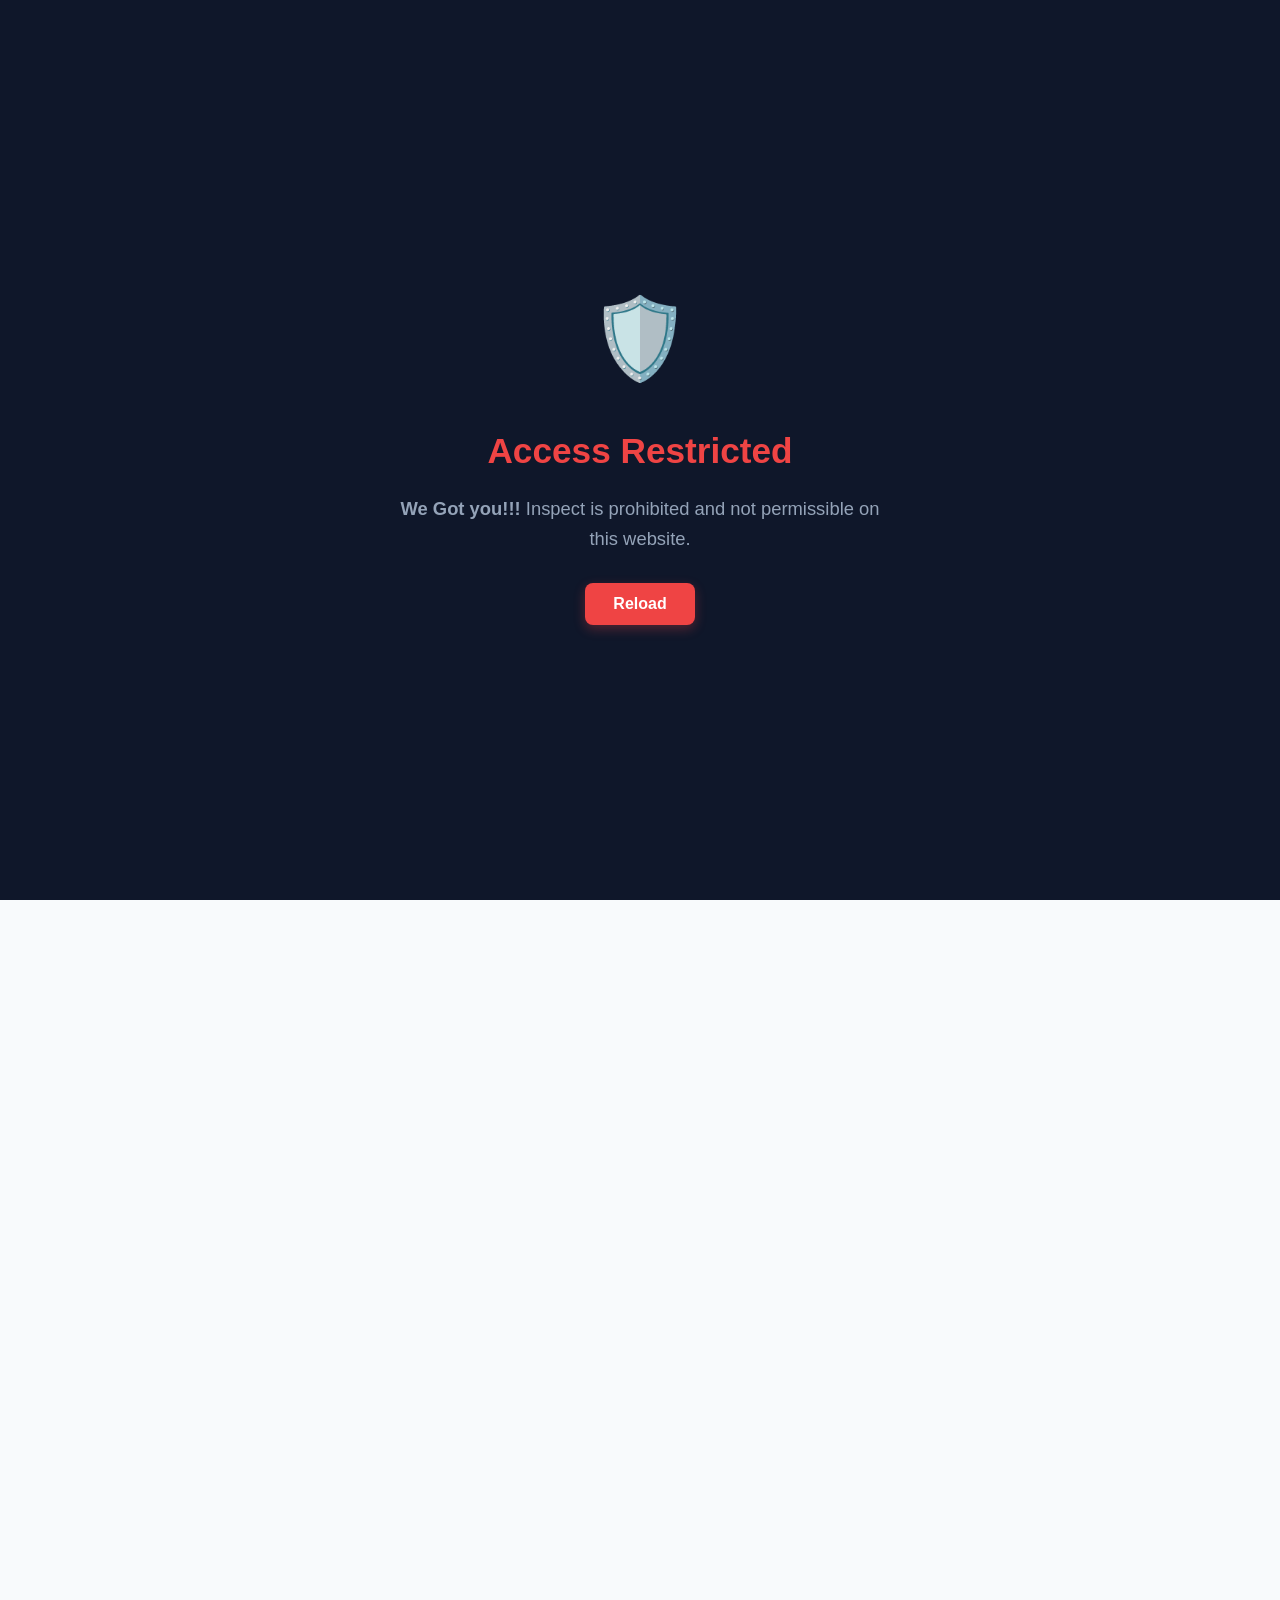
<file: index.html>
<!DOCTYPE html>
<html lang="en">
<head>
    <meta charset="UTF-8">
    <meta name="viewport" content="width=device-width, initial-scale=1.0">
    <meta http-equiv="X-UA-Compatible" content="ie=edge">
    <link rel="stylesheet" href="style/style.css">
    <title>Chillizone | Home</title>

    <style>

    </style>
</head>
<body>
    <div id="events-furn"></div>
    <header>
        <div id="logo">
            <a href="index.html"><img src="https://www.vhv.rs/dpng/d/449-4492767_transparent-sample-logo-png-png-download.png" alt="Logo"></a>
        </div>

        <!-- Hamburger Icon Toggle Button -->
        <button id="menu-toggle" aria-label="Toggle navigation">
            <span class="bar"></span>
            <span class="bar"></span>
            <span class="bar"></span>
        </button>

        <nav id="nav-selection">
            <ul>
                <li><a href="#events-furn">Events Furniture Hire</a></li>
                <li><a href="about.html">Our Story</a></li>
                <li><a href="inspiration.html">Inspiration</a></li>
                <li><a href="blog.html">Blog</a></li>
                <li><a href="#footer-container">Contact</a></li>
                <li class="nav-quote"><a href="#">Request a Quote</a></li>
                <li class="nav-phone"><a href="tel:1300884806">&phone; 1300 88 48 06</a></li>
            </ul>
        </nav>
    </header>

    <main>
        <!-- Hero Section -->
        <div id="container1">
            <div id="title">
                <h1>Events Furniture Hire Services</h1>
                <p></p>
            </div>

            <div id="location-selection">
                <h1>Select Location</h1>
                <div id="location-container">
                    <a href="items_FH/event_products.html" class="location-btn">Melbourne</a>
                    <a href="items_FH/event_products.html" class="location-btn">Sydney</a>
                </div>
            </div>
        </div>

        <!-- Inner Content Area -->
        <div id="container2">
            <h1>Best Selling Furniture</h1>

            <!-- Grid of Best Selling Furniture -->
            <div id="best-selling-furniture">
                <div class="best-selling-furniture-item">
                    <img src="https://www.vhv.rs/dpng/d/449-4492767_transparent-sample-logo-png-png-download.png" alt="Logo">
                    <h2>Lorem Ipsum</h2>
                    <p>Lorem ipsum dolor sit amet consectetur adipiscing elit. Sit amet consectetur adipiscing elit quisque faucibus ex. Adipiscing elit quisque faucibus ex sapien vitae pellentesque.</p>
                    <button>View Details</button>
                </div>
                <div class="best-selling-furniture-item">
                    <img src="https://www.vhv.rs/dpng/d/449-4492767_transparent-sample-logo-png-png-download.png" alt="Logo">
                    <h2>Lorem Ipsum</h2>
                    <p>Lorem ipsum dolor sit amet consectetur adipiscing elit. Sit amet consectetur adipiscing elit quisque faucibus ex. Adipiscing elit quisque faucibus ex sapien vitae pellentesque.</p>
                    <button>View Details</button>
                </div>
                <div class="best-selling-furniture-item">
                    <img src="https://www.vhv.rs/dpng/d/449-4492767_transparent-sample-logo-png-png-download.png" alt="Logo">
                    <h2>Lorem Ipsum</h2>
                    <p>Lorem ipsum dolor sit amet consectetur adipiscing elit. Sit amet consectetur adipiscing elit quisque faucibus ex. Adipiscing elit quisque faucibus ex sapien vitae pellentesque.</p>
                    <button>View Details</button>
                </div>
                <div class="best-selling-furniture-item">
                    <img src="https://www.vhv.rs/dpng/d/449-4492767_transparent-sample-logo-png-png-download.png" alt="Logo">
                    <h2>Lorem Ipsum</h2>
                    <p>Lorem ipsum dolor sit amet consectetur adipiscing elit. Sit amet consectetur adipiscing elit quisque faucibus ex. Adipiscing elit quisque faucibus ex sapien vitae pellentesque.</p>
                    <button>View Details</button>
                </div>
            </div>

            <!-- Showcase Section -->
            <div id="container3">
                <h1>creative approach</h1>
                <h1>Transform your event space</h1>
                <div id="images-event-promotion">
                    <img src="https://www.vhv.rs/dpng/d/449-4492767_transparent-sample-logo-png-png-download.png" alt="Logo">
                    <img src="https://www.vhv.rs/dpng/d/449-4492767_transparent-sample-logo-png-png-download.png" alt="Logo">
                </div>
                <p>Creating the ultimate event space is easy with Chillizone's event furniture hire services. Available in Melbourne and Sydney for all sized events.</p>
            </div>

            <!-- Steps/Features Section -->
            <div id="container4">
                <h1>who we are</h1>
                <div id="text-container">
                    <h2>title</h2>
                    <p>Lorem ipsum dolor sit amet consectetur adipiscing elit. Sit amet consectetur adipiscing elit quisque faucibus ex. Adipiscing elit quisque faucibus ex sapien vitae pellentesque.</p>
                </div>
                <div id="btn-container">
                    <div class="feature-button">
                        <div id="img-btn">
                            <img src="https://www.vhv.rs/dpng/d/449-4492767_transparent-sample-logo-png-png-download.png" alt="Logo">
                        </div>
                        <h2>Browse</h2>
                        <p>Browse our entire range of event furniture for hire for your next event on our website.</p>
                    </div>
                    <div class="feature-button">
                        <div id="img-btn">
                            <img src="https://www.vhv.rs/dpng/d/449-4492767_transparent-sample-logo-png-png-download.png" alt="Logo">
                        </div>
                        <h2>Quote</h2>
                        <p>Browse our entire range of event furniture for hire for your next event on our website.</p>
                    </div>
                    <div class="feature-button">
                        <div id="img-btn">
                            <img src="https://www.vhv.rs/dpng/d/449-4492767_transparent-sample-logo-png-png-download.png" alt="Logo">
                        </div>
                        <h2>Enjoy</h2>
                        <p>Browse our entire range of event furniture for hire for your next event on our website.</p>
                    </div>
                </div>
            </div>

            <!-- Categories Showcase (Container 5) -->
            <div id="container5">
                <div id="left">
                    <h1>Indoor</h1>
                    <img src="image_resources/bg_main.png" alt="Indoor category image">
                </div>

                <div id="right">
                    <h1>outdoor</h1>
                    <img src="image_resources/bg_main.png" alt="Outdoor category image">
                </div>
            </div>

            <!-- Affiliate Event Partners -->
            <div id="container6">
                <h1>Affiliate Event Partners</h1>
                <p>Lorem ipsum dolor sit amet consectetur adipisicing elit. Ducimus quisquam impedit, mollitia quia asperiores consectetur magni perferendis, beatae illum, nemo veniam maiores accusantium fuga. Ut rerum vitae labore! Praesentium, recusandae.</p>
                <div id="logoimage-partners">
                    <img src="image_resources/bg_main.png" alt="Partner Logo">
                    <img src="image_resources/bg_main.png" alt="Partner Logo">
                    <img src="image_resources/bg_main.png" alt="Partner Logo">
                </div>
            </div>

        </div>
    </main>

    <footer>
        <div id="footer-container">
            <div id="footer-left">
                <h1>Chillizone</h1>
                <p>Lorem ipsum dolor sit amet consectetur adipiscing elit. Sit amet consectetur adipiscing elit quisque faucibus ex. Adipiscing elit quisque faucibus ex sapien vitae pellentesque.</p>
            </div>
            <div id="footer-right">
                <h1>Follow Us</h1>
                <p>Lorem ipsum dolor sit amet consectetur adipiscing elit. Sit amet consectetur adipiscing elit quisque faucibus ex. Adipiscing elit quisque faucibus ex sapien vitae pellentesque.</p>
            </div>
        </div>
    </footer>

    <script src="/scripts/main.js"></script>

    <!-- JavaScript to toggle hamburger active states -->
    <script>
        const menuToggle = document.getElementById('menu-toggle');
        const navSelection = document.getElementById('nav-selection');

        menuToggle.addEventListener('click', () => {
            menuToggle.classList.toggle('open');
            navSelection.classList.toggle('active');
        });

        // Close navigation menu if any of the links inside are clicked
        const navLinks = document.querySelectorAll('#nav-selection a');
        navLinks.forEach(link => {
            link.addEventListener('click', () => {
                menuToggle.classList.remove('open');
                navSelection.classList.remove('active');
            });
        });
    </script>
</body>
</html>
</file>
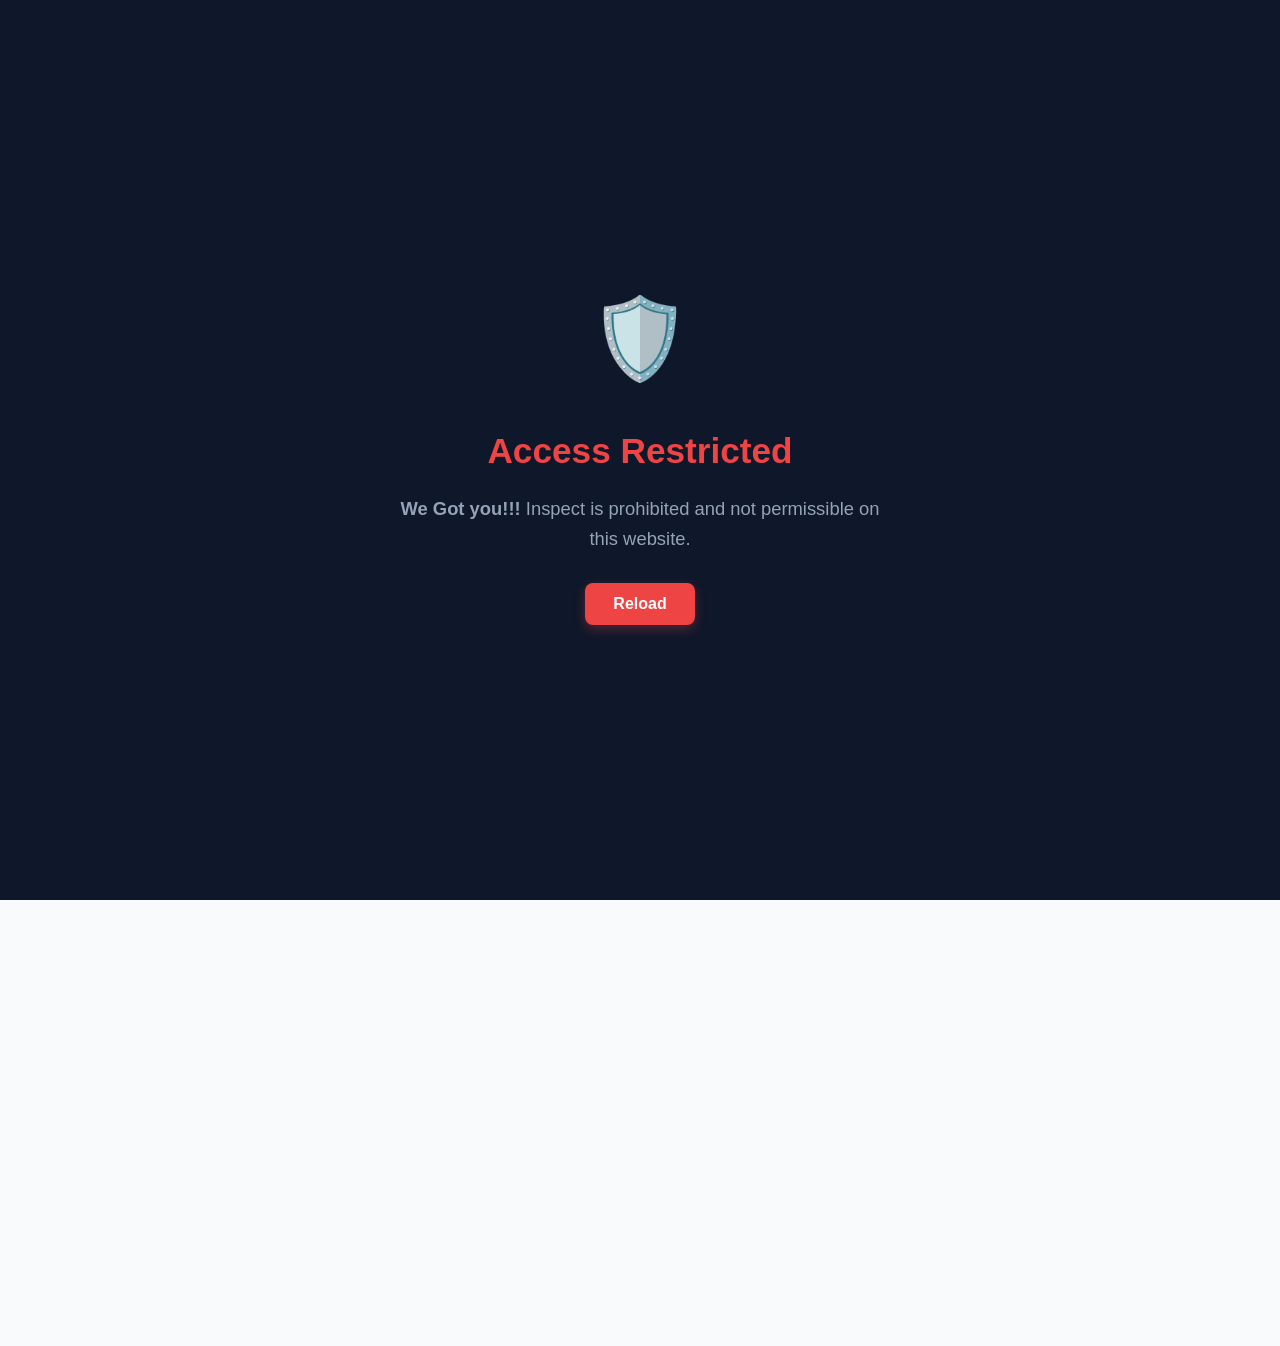
<file: blog.html>
<!DOCTYPE html>
<html lang="en">
<head>
    <meta charset="UTF-8">
    <meta name="viewport" content="width=device-width, initial-scale=1.0">
    <title>Chillizone | Blog & Event Styling Tips</title>

    <style>
        /* ==========================================================================
           Reset & Base Styles
           ========================================================================== */
        * {
            margin: 0;
            padding: 0;
            box-sizing: border-box;
            scroll-behavior: smooth;
        }

        body {
            font-family: -apple-system, BlinkMacSystemFont, "Segoe UI", Roboto, Oxygen, Ubuntu, Cantarell, sans-serif;
            line-height: 1.6;
            color: #334155;
            background-color: #f8fafc;
            display: flex;
            flex-direction: column;
            min-height: 100vh;
        }

        main {
            flex: 1;
        }

        /* ==========================================================================
           Header & Sticky Navigation (Root Level Paths)
           ========================================================================== */
        header {
            background-color: #ffffff;
            box-shadow: 0 1px 3px rgba(0, 0, 0, 0.1);
            display: flex;
            justify-content: space-between;
            align-items: center;
            padding: 1rem 5%;
            position: sticky;
            top: 0;
            z-index: 1000;
        }

        #logo img {
            height: 40px;
            width: auto;
            display: block;
        }

        #nav-selection ul {
            list-style: none;
            display: flex;
            align-items: center;
            gap: 2rem;
        }

        #nav-selection a {
            text-decoration: none;
            color: #475569;
            font-weight: 500;
            transition: color 0.2s ease;
        }

        #nav-selection a:hover {
            color: #e11d48;
        }

        #nav-selection li.nav-quote a {
            background-color: #e11d48;
            color: #ffffff;
            padding: 0.5rem 1rem;
            border-radius: 6px;
            font-weight: 600;
            transition: background-color 0.2s ease;
        }

        /* Hamburger Toggle Button Style (hidden on desktop) */
        #menu-toggle {
            display: none;
            flex-direction: column;
            justify-content: space-between;
            width: 26px;
            height: 18px;
            background: transparent;
            border: none;
            cursor: pointer;
            z-index: 1001;
        }

        #menu-toggle .bar {
            width: 100%;
            height: 3px;
            background-color: #334155;
            border-radius: 2px;
            transition: all 0.3s ease-in-out;
        }

        /* Animates the toggle bars into an 'X' shape when open */
        #menu-toggle.open .bar:nth-child(1) {
            transform: translateY(7.5px) rotate(45deg);
        }

        #menu-toggle.open .bar:nth-child(2) {
            opacity: 0;
        }

        #menu-toggle.open .bar:nth-child(3) {
            transform: translateY(-7.5px) rotate(-45deg);
        }

        /* ==========================================================================
           Blog Page Header
           ========================================================================== */
        #blog-header {
            text-align: center;
            background-color: #ffffff;
            border-bottom: 1px solid #e2e8f0;
            padding: 5rem 5% 4rem 5%;
        }

        #blog-header h1 {
            font-size: 2.75rem;
            color: #0f172a;
            font-weight: 800;
            margin-bottom: 1rem;
        }

        #blog-header p {
            font-size: 1.15rem;
            color: #64748b;
            max-width: 600px;
            margin: 0 auto;
            line-height: 1.7;
        }

        /* ==========================================================================
           Blog Grid & Post Cards
           ========================================================================== */
        #blog-section {
            padding: 4rem 5% 6rem 5%;
        }

        #blog-grid {
            display: grid;
            grid-template-columns: repeat(auto-fit, minmax(320px, 1fr));
            gap: 2.5rem;
            max-width: 1200px;
            margin: 0 auto;
        }

        /* Individual Card Wrapper */
        .blog-card {
            background-color: #ffffff;
            border: 1px solid #e2e8f0;
            border-radius: 12px;
            overflow: hidden;
            display: flex;
            flex-direction: column;
            transition: transform 0.3s ease, box-shadow 0.3s ease;
        }

        .blog-card:hover {
            transform: translateY(-4px);
            box-shadow: 0 10px 15px -3px rgba(0, 0, 0, 0.05), 0 4px 6px -2px rgba(0, 0, 0, 0.03);
        }

        /* Crop wrapper for consistent card image sizes */
        .blog-image-wrapper {
            width: 100%;
            height: 220px;
            overflow: hidden;
            background-color: #f1f5f9;
        }

        .blog-image-wrapper img {
            width: 100%;
            height: 100%;
            object-fit: cover;
            transition: transform 0.5s ease;
        }

        .blog-card:hover .blog-image-wrapper img {
            transform: scale(1.03);
        }

        /* Text area within card */
        .blog-card-content {
            padding: 1.75rem;
            display: flex;
            flex-direction: column;
            flex: 1;
        }

        .blog-date {
            font-size: 0.85rem;
            font-weight: 600;
            color: #e11d48;
            text-transform: uppercase;
            letter-spacing: 0.05em;
            margin-bottom: 0.75rem;
            display: block;
        }

        .blog-card-content h2 {
            font-size: 1.4rem;
            color: #0f172a;
            font-weight: 700;
            line-height: 1.3;
            margin-bottom: 1rem;
        }

        .blog-excerpt {
            font-size: 0.95rem;
            color: #475569;
            line-height: 1.6;
            margin-bottom: 1.5rem;
        }

        /* Styled Read More Button Link */
        .blog-read-more {
            margin-top: auto; /* Aligns to bottom of flex wrapper */
            text-decoration: none;
            color: #0f172a;
            font-weight: 700;
            font-size: 0.95rem;
            display: inline-flex;
            align-items: center;
            gap: 0.5rem;
            transition: color 0.2s ease;
            align-self: flex-start;
        }

        .blog-read-more span {
            transition: transform 0.2s ease;
        }

        .blog-read-more:hover {
            color: #e11d48;
        }

        .blog-read-more:hover span {
            transform: translateX(4px); /* Shifts arrow on hover */
        }

        /* ==========================================================================
           Fixed Floating Shopping Cart
           ========================================================================== */
        #floating-cart {
            position: fixed;
            bottom: 2rem;
            right: 2rem;
            z-index: 1100;
        }

        #floating-cart a {
            display: flex;
            align-items: center;
            justify-content: center;
            width: 60px;
            height: 60px;
            background-color: #e11d48;
            color: #ffffff;
            border-radius: 50%;
            text-decoration: none;
            box-shadow: 0 10px 15px -3px rgba(0, 0, 0, 0.25), 0 4px 6px -2px rgba(0, 0, 0, 0.15);
            transition: transform 0.2s ease-in-out, background-color 0.2s ease-in-out;
        }

        #floating-cart a:hover {
            background-color: #be123c;
            transform: translateY(-4px);
        }

        #floating-cart .cart-icon {
            font-size: 1.5rem;
            line-height: 1;
        }

        #floating-cart .cart-count {
            position: absolute;
            top: -2px;
            right: -2px;
            background-color: #0f172a;
            color: #ffffff;
            font-size: 0.75rem;
            font-weight: 700;
            width: 22px;
            height: 22px;
            border-radius: 50%;
            display: flex;
            align-items: center;
            justify-content: center;
            border: 2px solid #ffffff;
        }

        /* ==========================================================================
           Footer
           ========================================================================== */
        footer {
            background-color: #0f172a;
            color: #94a3b8;
            padding: 4rem 5%;
        }

        #footer-container {
            max-width: 1200px;
            margin: 0 auto;
            display: flex;
            flex-wrap: wrap;
            gap: 3rem;
        }

        #footer-left, #footer-right {
            flex: 1 1 300px;
        }

        footer h1 {
            color: #f1f5f9;
            margin-bottom: 1.25rem;
            font-size: 1.5rem;
            font-weight: 700;
        }

        footer p {
            font-size: 0.95rem;
            line-height: 1.6;
        }

        /* ==========================================================================
           Responsive Adjustments
           ========================================================================== */
        @media (max-width: 1024px) {
            header {
                padding: 1rem 5%;
            }

            #nav-selection ul {
                gap: 1.25rem;
            }
        }

        @media (max-width: 1090px) {
            header {
                flex-direction: row; /* Retain horizontal alignment on mobile */
                justify-content: space-between;
                align-items: center;
                padding: 1rem 5%;
                position: sticky;
                top: 0;
            }

            /* Display Hamburger Menu Icon */
            #menu-toggle {
                display: flex;
            }

            /* Absolute mobile navigation drawer layout */
            #nav-selection {
                display: none; /* Controlled by toggle JS script */
                position: absolute;
                top: 100%;
                left: 0;
                width: 100%;
                background-color: #ffffff;
                box-shadow: 0 4px 6px -1px rgba(0, 0, 0, 0.05);
                padding: 1.5rem 5%;
                border-top: 1px solid #e2e8f0;
            }

            /* When menu has .active toggled via Javascript */
            #nav-selection.active {
                display: block;
            }

            #nav-selection ul {
                flex-direction: column;
                gap: 1.25rem;
                width: 100%;
                align-items: stretch;
                text-align: center;
            }

            #nav-selection li.nav-quote a {
                display: block;
                padding: 0.75rem 1rem;
            }

            #blog-header {
                padding: 4rem 1.5rem;
            }

            #blog-header h1 {
                font-size: 2.25rem;
            }

            #blog-section {
                padding: 3rem 1.5rem;
            }

            #blog-grid {
                gap: 1.75rem;
            }

            #floating-cart {
                bottom: 1.5rem;
                right: 1.5rem;
            }
            
            #floating-cart a {
                width: 50px;
                height: 50px;
            }

            #floating-cart .cart-icon {
                font-size: 1.25rem;
            }
        }
    </style>
</head>
<body>

    <header>
        <div id="logo">
            <!-- Root path connection -->
            <a href="index.html"><img src="https://www.vhv.rs/dpng/d/449-4492767_transparent-sample-logo-png-png-download.png" alt="Logo"></a>
        </div>

        <!-- Hamburger Icon Toggle Button -->
        <button id="menu-toggle" aria-label="Toggle navigation">
            <span class="bar"></span>
            <span class="bar"></span>
            <span class="bar"></span>
        </button>

        <nav id="nav-selection">
            <ul>
                <!-- Root path navigation structure -->
                <li><a href="index.html#events-furn">Events Furniture Hire</a></li>
                <li><a href="about.html">Our Story</a></li>
                <li><a href="inspiration.html">Inspiration</a></li>
                <li><a href="blog.html">Blog</a></li>
                <li><a href="#footer-left">Contact</a></li>
                <li class="nav-quote"><a href="#">Request a Quote</a></li>
                <li class="nav-phone"><a href="tel:1300884806">&phone; 1300 88 48 06</a></li>
            </ul>
        </nav>
    </header>

    <main>
        <!-- Blog Main Banner Header -->
        <div id="blog-header">
            <h1>Our Blog</h1>
            <p>Style guides, trend updates, and planning inspiration directly from our professional event styling team.</p>
        </div>

        <!-- Blog Posts Grid Area -->
        <section id="blog-section">
            <div id="blog-grid">

                <!-- Blog Card 1 -->
                <article class="blog-card">
                    <div class="blog-image-wrapper">
                        <!-- Standard fallback background asset path -->
                        <img src="image_resources/bg_main.png" alt="Outdoor Event Lounge Setup">
                    </div>
                    <div class="blog-card-content">
                        <span class="blog-date">October 24, 2023</span>
                        <h2>5 Modern Lounge Trends for Corporate Events</h2>
                        <p class="blog-excerpt">Discover how creating dedicated comfortable lounge spaces can increase engagement and elevate the overall guest experience at your next gala or conference.</p>
                        <a href="#" class="blog-read-more">Read More <span>&rarr;</span></a>
                    </div>
                </article>

                <!-- Blog Card 2 -->
                <article class="blog-card">
                    <div class="blog-image-wrapper">
                        <img src="image_resources/bg_main.png" alt="Rustic Dining Furniture Hire">
                    </div>
                    <div class="blog-card-content">
                        <span class="blog-date">September 12, 2023</span>
                        <h2>Choosing the Perfect Seating Layout for Banquets</h2>
                        <p class="blog-excerpt">From banquet rounds to dramatic long rustic refectory tables, learn how your furniture choices define your spatial planning and flow during seated dinners.</p>
                        <a href="#" class="blog-read-more">Read More <span>&rarr;</span></a>
                    </div>
                </article>

                <!-- Blog Card 3 -->
                <article class="blog-card">
                    <div class="blog-image-wrapper">
                        <img src="image_resources/bg_main.png" alt="Industrial Event Stools and Bars">
                    </div>
                    <div class="blog-card-content">
                        <span class="blog-date">August 28, 2023</span>
                        <h2>How to Style an Elegant Outdoor Cocktail Space</h2>
                        <p class="blog-excerpt">Outdoor setups require specialized, sturdy hire elements. We detail how to combine bar stools, tall dry bars, and glowing ambient lighting features seamlessly.</p>
                        <a href="#" class="blog-read-more">Read More <span>&rarr;</span></a>
                    </div>
                </article>

            </div>
        </section>
    </main>

    <!-- Floating Shopping Cart -->
    <div id="floating-cart">
        <a href="#" aria-label="View Shopping Cart">
            <span class="cart-icon">🛒</span>
            <span class="cart-count">0</span>
        </a>
    </div>

    <footer>
        <div id="footer-container">
            <div id="footer-left">
                <h1>Chillizone</h1>
                <p>Lorem ipsum dolor sit amet consectetur adipiscing elit. Sit amet consectetur adipiscing elit quisque faucibus ex. Adipiscing elit quisque faucibus ex sapien vitae pellentesque.</p>
            </div>
            <div id="footer-right">
                <h1>Follow Us</h1>
                <p>Lorem ipsum dolor sit amet consectetur adipiscing elit. Sit amet consectetur adipiscing elit quisque faucibus ex. Adipiscing elit quisque faucibus ex sapien vitae pellentesque.</p>
            </div>
        </div>
    </footer>

    <script src="/scripts/main.js"></script>

    <!-- JavaScript to toggle hamburger active states -->
    <script>
        const menuToggle = document.getElementById('menu-toggle');
        const navSelection = document.getElementById('nav-selection');

        menuToggle.addEventListener('click', () => {
            menuToggle.classList.toggle('open');
            navSelection.classList.toggle('active');
        });

        // Close navigation menu if any of the links inside are clicked
        const navLinks = document.querySelectorAll('#nav-selection a');
        navLinks.forEach(link => {
            link.addEventListener('click', () => {
                menuToggle.classList.remove('open');
                navSelection.classList.remove('active');
            });
        });
    </script>
</body>
</html>
</file>
<file: style/style.css>
/* ==========================================================================
           Reset & Base Styles
           ========================================================================== */
        * {
            margin: 0;
            padding: 0;
            box-sizing: border-box;
        }

        html {
            scroll-behavior: smooth;
        }

        body {
            font-family: -apple-system, BlinkMacSystemFont, "Segoe UI", Roboto, Oxygen, Ubuntu, Cantarell, sans-serif;
            line-height: 1.6;
            color: #334155;
            background-color: #f8fafc;
            display: flex;
            flex-direction: column;
            min-height: 100vh;
        }

        main {
            flex: 1;
            /* Blends a dark overlay on top of the background image */
            background: linear-gradient(rgba(34, 34, 34, 0.65), rgba(34, 34, 34, 0.4)), 
                        url('../image_resources/bg_main.png');
            background-size: cover;
            background-position: center;
            background-repeat: no-repeat;
            background-attachment: fixed;
        }

        /* Anchor target adjustment for sticky header */
        #events-furn {
            scroll-margin-top: 80px; 
        }

        /* ==========================================================================
           Header & Navigation
           ========================================================================== */
        header {
            background-color: #ffffff;
            box-shadow: 0 1px 3px rgba(0, 0, 0, 0.1);
            display: flex;
            justify-content: space-between;
            align-items: center;
            padding: 1rem 5%;
            position: sticky;
            top: 0;
            z-index: 1000;
        }

        #logo img {
            height: 40px;
            width: auto;
            display: block;
        }

        #nav-selection ul {
            list-style: none;
            display: flex;
            align-items: center;
            gap: 2rem;
        }

        #nav-selection a {
            text-decoration: none;
            color: #475569;
            font-weight: 500;
            transition: color 0.2s ease;
        }

        #nav-selection a:hover {
            color: #e11d48;
        }

        #nav-selection li.nav-quote a {
            background-color: #e11d48;
            color: #ffffff;
            padding: 0.5rem 1rem;
            border-radius: 6px;
            font-weight: 600;
            transition: background-color 0.2s ease;
        }

        #nav-selection li.nav-quote a:hover {
            background-color: #be123c;
        }

        #nav-selection li.nav-phone a {
            color: #0f172a;
            font-weight: 700;
        }

        #nav-selection li.nav-phone a:hover {
            color: #e11d48;
        }

        /* Hamburger Toggle Button Style (hidden on desktop) */
        #menu-toggle {
            display: none;
            flex-direction: column;
            justify-content: space-between;
            width: 26px;
            height: 18px;
            background: transparent;
            border: none;
            cursor: pointer;
            z-index: 1001;
        }

        #menu-toggle .bar {
            width: 100%;
            height: 3px;
            background-color: #334155;
            border-radius: 2px;
            transition: all 0.3s ease-in-out;
        }

        /* Animates the toggle bars into an 'X' shape when open */
        #menu-toggle.open .bar:nth-child(1) {
            transform: translateY(7.5px) rotate(45deg);
        }

        #menu-toggle.open .bar:nth-child(2) {
            opacity: 0;
        }

        #menu-toggle.open .bar:nth-child(3) {
            transform: translateY(-7.5px) rotate(-45deg);
        }

        /* ==========================================================================
           Hero Section (Container 1)
           ========================================================================== */
        #container1 {
            max-width: 1200px;
            margin: 0 auto;
            padding: 6rem 2rem;
            display: flex;
            flex-wrap: wrap;
            gap: 4rem;
            align-items: center;
            height: 90vh;
        }

        #title {
            flex: 1 1 500px;
        }

        #title h1 {
            font-size: 3.5rem;
            color: #ffffff;
            margin-bottom: 1rem;
            line-height: 1.15;
            font-weight: 800;
        }

        #title p {
            font-size: 1.15rem;
            color: #e2e8f0;
            max-width: 500px;
        }

        /* Location Selection */
        #location-selection {
            flex: 1 1 350px;
            background-color: rgba(255, 255, 255, 0.08);
            backdrop-filter: blur(5px);
            -webkit-backdrop-filter: blur(12px);
            border: 1px solid rgba(255, 255, 255, 0.15);
            padding: 2.5rem;
            border-radius: 16px;
            box-shadow: 0 10px 25px -5px rgba(0, 0, 0, 0.2);
        }

        #location-selection h1 {
            font-size: 2rem;
            color: #ffffff;
            margin-bottom: 1.5rem;
            text-align: center;
            font-weight: 700;
        }

        #location-container {
            display: flex;
            flex-direction: column;
            gap: 1rem;
        }

        /* Styled location anchor link buttons */
        #location-container .location-btn {
            display: block;
            text-align: center;
            text-decoration: none;
            width: 100%;
            padding: 1rem;
            font-size: 1.25rem;
            font-weight: 600;
            color: #ffffff;
            background-color: rgba(255, 255, 255, 0.1);
            border: 2px solid rgba(255, 255, 255, 0.3);
            border-radius: 10px;
            cursor: pointer;
            transition: all 0.2s ease-in-out;
        }

        #location-container .location-btn:hover {
            background-color: #ffffff;
            color: #0f172a;
            border-color: #ffffff;
            transform: translateY(-2px);
        }

        #location-container .location-btn:active {
            transform: scale(0.98);
        }

        /* ==========================================================================
           Container 2 (Main white wrapper)
           ========================================================================== */
        #container2 {
            background-color: #ffffff; /* Contrast against the dark hero image */
            padding: 6rem 5%;
        }

        #container2 > h1 {
            font-size: 2.5rem;
            color: #0f172a;
            text-align: center;
            margin-bottom: 3rem;
            font-weight: 800;
        }

        /* Best Selling Grid */
        #best-selling-furniture {
            display: grid;
            grid-template-columns: repeat(auto-fit, minmax(260px, 1fr));
            gap: 2.5rem;
            max-width: 1200px;
            margin: 0 auto 6rem auto;
        }

        .best-selling-furniture-item {
            background-color: #f8fafc;
            border: 1px solid #e2e8f0;
            border-radius: 12px;
            padding: 2rem;
            display: flex;
            flex-direction: column;
            align-items: center;
            text-align: center;
            transition: transform 0.3s ease, box-shadow 0.3s ease;
        }

        .best-selling-furniture-item:hover {
            transform: translateY(-5px);
            box-shadow: 0 12px 20px -5px rgba(0, 0, 0, 0.05);
        }

        .best-selling-furniture-item img {
            width: 100%;
            height: 180px;
            object-fit: contain;
            margin-bottom: 1.5rem;
        }

        .best-selling-furniture-item h2 {
            font-size: 1.35rem;
            color: #0f172a;
            margin-bottom: 0.75rem;
            font-weight: 700;
        }

        .best-selling-furniture-item p {
            font-size: 0.95rem;
            color: #64748b;
            margin-bottom: 1.5rem;
            line-height: 1.5;
        }

        .best-selling-furniture-item button {
            margin-top: auto;
            width: 100%;
            padding: 0.75rem 1.5rem;
            font-size: 1rem;
            font-weight: 600;
            color: #ffffff;
            background-color: #0f172a;
            border: none;
            border-radius: 8px;
            cursor: pointer;
            transition: background-color 0.2s ease;
        }

        .best-selling-furniture-item button:hover {
            background-color: #e11d48;
        }

        /* ==========================================================================
           Container 3 (Creative Approach / Showcase)
           ========================================================================== */
        #container3 {
            max-width: 1200px;
            margin: 0 auto 6rem auto;
            padding-top: 6rem;
            border-top: 1px solid #e2e8f0;
            text-align: center;
        }

        /* Label header: "creative approach" */
        #container3 h1:first-of-type {
            font-size: 1rem;
            text-transform: uppercase;
            letter-spacing: 0.15em;
            color: #e11d48;
            margin-bottom: 0.75rem;
            font-weight: 700;
        }

        /* Main title header: "Transform your event space" */
        #container3 h1:nth-of-type(2) {
            font-size: 2.5rem;
            color: #0f172a;
            margin-bottom: 3rem;
            font-weight: 800;
        }

        /* Image grid for promotion */
        #images-event-promotion {
            display: flex;
            gap: 2rem;
            justify-content: center;
            flex-wrap: wrap;
            margin-bottom: 3rem;
        }

        #images-event-promotion img {
            flex: 1 1 45%;
            max-width: 540px;
            height: 300px;
            object-fit: cover;
            border-radius: 12px;
            box-shadow: 0 4px 6px -1px rgba(0, 0, 0, 0.05);
            background-color: #f8fafc;
            padding: 1.5rem; 
            border: 1px solid #e2e8f0;
        }

        #container3 p {
            max-width: 800px;
            margin: 0 auto;
            font-size: 1.15rem;
            color: #475569;
            line-height: 1.7;
        }

        /* ==========================================================================
           Container 4 (Who We Are & Feature Steps)
           ========================================================================== */
        #container4 {
            max-width: 1200px;
            margin: 0 auto 6rem auto;
            padding-top: 6rem;
            border-top: 1px solid #e2e8f0;
        }

        #container4 > h1 {
            font-size: 1rem;
            text-transform: uppercase;
            letter-spacing: 0.15em;
            color: #e11d48;
            margin-bottom: 1.5rem;
            text-align: center;
            font-weight: 700;
        }

        #text-container {
            text-align: center;
            max-width: 800px;
            margin: 0 auto 4rem auto;
        }

        #text-container h2 {
            font-size: 2.25rem;
            color: #0f172a;
            margin-bottom: 1rem;
            font-weight: 800;
        }

        #text-container p {
            font-size: 1.1rem;
            color: #475569;
            line-height: 1.7;
        }

        /* Step Buttons Container (3-Column Layout) */
        #btn-container {
            display: grid;
            grid-template-columns: repeat(auto-fit, minmax(280px, 1fr));
            gap: 2.5rem;
        }

        .feature-button {
            background-color: #f8fafc;
            border: 1px solid #e2e8f0;
            border-radius: 16px;
            padding: 3rem 2rem;
            text-align: center;
            transition: all 0.3s ease;
        }

        .feature-button:hover {
            background-color: #ffffff;
            border-color: #e11d48;
            transform: translateY(-5px);
            box-shadow: 0 10px 20px -5px rgba(225, 29, 72, 0.08);
        }

        #img-btn {
            background-color: #fff1f2;
            width: 70px;
            height: 70px;
            border-radius: 50%;
            display: flex;
            align-items: center;
            justify-content: center;
            margin: 0 auto 1.5rem auto;
        }

        #img-btn img {
            width: 35px;
            height: 35px;
            object-fit: contain;
        }

        .feature-button h2 {
            font-size: 1.5rem;
            color: #0f172a;
            margin-bottom: 1rem;
            font-weight: 700;
        }

        .feature-button p {
            font-size: 0.95rem;
            color: #64748b;
            line-height: 1.6;
        }

        /* ==========================================================================
           Container 5 (Indoor & Outdoor Categories)
           ========================================================================== */
        #container5 {
            display: grid;
            grid-template-columns: repeat(auto-fit, minmax(280px, 1fr));
            gap: 2.5rem;
            max-width: 1200px;
            margin: 0 auto 6rem auto;
            padding-top: 6rem;
            border-top: 1px solid #e2e8f0;
        }

        #left, #right {
            position: relative;
            height: 380px;
            border-radius: 16px;
            overflow: hidden;
            box-shadow: 0 4px 15px rgba(0, 0, 0, 0.05);
            cursor: pointer;
        }

        #left img, #right img {
            width: 100%;
            height: 100%;
            object-fit: cover;
            transition: transform 0.5s ease;
        }

        #left:hover img, #right:hover img {
            transform: scale(1.05);
        }

        /* Center overlay heading text inside cards */
        #left h1, #right h1 {
            position: absolute;
            inset: 0;
            display: flex;
            align-items: center;
            justify-content: center;
            color: #ffffff;
            font-size: 2.25rem;
            font-weight: 800;
            text-transform: uppercase;
            letter-spacing: 0.12em;
            background: rgba(15, 23, 42, 0.4); /* Dark translucent layer */
            text-shadow: 0 2px 8px rgba(0, 0, 0, 0.3);
            transition: background 0.3s ease;
            z-index: 2;
        }

        #left:hover h1, #right:hover h1 {
            background: rgba(15, 23, 42, 0.55);
        }

        /* ==========================================================================
           Container 6 (Affiliate Event Partners)
           ========================================================================== */
        #container6 {
            max-width: 1200px;
            margin: 0 auto;
            padding-top: 6rem;
            border-top: 1px solid #e2e8f0;
            text-align: center;
        }

        #container6 h1 {
            font-size: 2.25rem;
            color: #0f172a;
            margin-bottom: 1.25rem;
            font-weight: 800;
        }

        #container6 p {
            max-width: 800px;
            margin: 0 auto 3rem auto;
            font-size: 1.1rem;
            color: #64748b;
            line-height: 1.7;
        }

        /* Partners Row wrapper */
        #logoimage-partners {
            display: flex;
            justify-content: center;
            align-items: center;
            gap: 4rem;
            flex-wrap: wrap;
            padding: 1rem 0;
        }

        #logoimage-partners img {
            max-height: 55px;
            width: auto;
            object-fit: contain;
            opacity: 0.55;
            filter: grayscale(100%);
            transition: all 0.3s ease;
        }

        #logoimage-partners img:hover {
            opacity: 1;
            filter: grayscale(0%);
            transform: scale(1.02);
        }

        /* ==========================================================================
           Footer
           ========================================================================== */
        footer {
            background-color: #0f172a;
            color: #94a3b8;
            padding: 4rem 5%;
        }

        #footer-container {
            max-width: 1200px;
            margin: 0 auto;
            display: flex;
            flex-wrap: wrap;
            gap: 3rem;
        }

        #footer-left, #footer-right {
            flex: 1 1 300px;
        }

        footer h1 {
            color: #f1f5f9;
            margin-bottom: 1.25rem;
            font-size: 1.5rem;
            font-weight: 700;
        }

        footer p {
            font-size: 0.95rem;
            line-height: 1.6;
        }

        /* ==========================================================================
           Responsive Adjustments
           ========================================================================== */
        /*@media (max-width: 1024px) {
            header {
                padding: 1rem 5%;
            }

            #nav-selection ul {
                gap: 1.25rem;
            }
        }*/

        @media (max-width: 1090px) {
            header {
                /* REMOVED: flex-direction: column; to keep the layout horizontal */
                flex-direction: row; 
                justify-content: space-between;
                align-items: center;
                padding: 1rem 5%;
                position: sticky;
                top: 0;
            }

            /* Display Hamburger Menu Icon */
            #menu-toggle {
                display: flex;
            }

            /* Absolute mobile navigation drawer layout */
            #nav-selection {
                display: none; /* Controlled by toggle JS script */
                position: absolute;
                top: 100%;
                left: 0;
                width: 100%;
                background-color: #ffffff;
                box-shadow: 0 4px 6px -1px rgba(0, 0, 0, 0.05);
                padding: 1.5rem 5%;
                border-top: 1px solid #e2e8f0;
            }

            /* When menu has .active toggled via Javascript */
            #nav-selection.active {
                display: block;
            }

            #nav-selection ul {
                flex-direction: column;
                gap: 1.25rem;
                width: 100%;
                align-items: stretch;
                text-align: center;
            }

            #nav-selection li.nav-quote a {
                display: block;
                padding: 0.75rem 1rem;
            }

            #container1 {
                padding: 4rem 1.5rem;
                gap: 2.5rem;
                height: auto;
                min-height: calc(100vh - 72px);
            }

            #title h1 {
                font-size: 2.5rem;
                text-align: center;
            }

            #container2 {
                padding: 4rem 1.5rem;
            }

            #images-event-promotion img {
                flex: 1 1 100%;
                height: 220px;
            }

            #container3 h1:nth-of-type(2),
            #text-container h2,
            #container5 h1,
            #container6 h1 {
                font-size: 2rem;
            }

            #left, #right {
                height: 280px;
            }

            #logoimage-partners {
                gap: 2rem;
            }
        }

        @media (max-width: 480px) {
            #title h1 {
                font-size: 2rem;
            }

            #location-selection {
                padding: 1.75rem;
                margin-top: -350px;
            }

            #location-selection h1 {
                font-size: 1.5rem;
            }
        }
</file>
